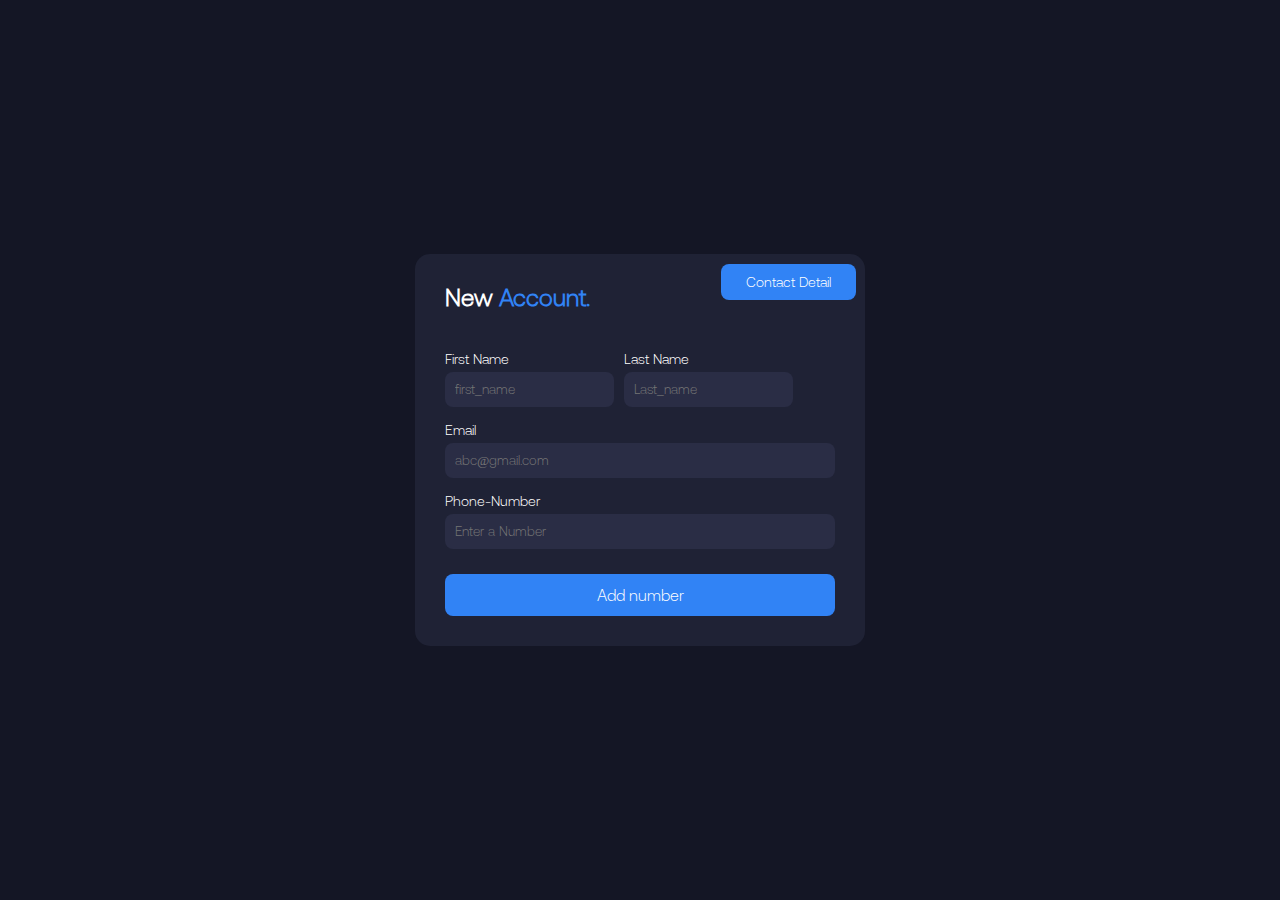
<file: index.html>
<!DOCTYPE html>
<html lang="en">

<head>
  <meta charset="UTF-8">
  <meta name="viewport" content="width=device-width, initial-scale=1.0">
  <title>Create Account</title>
  <link rel="stylesheet" href="style.css">
  <link rel="stylesheet" href="https://cdnjs.cloudflare.com/ajax/libs/font-awesome/6.7.2/css/all.min.css">
  <link rel="shortcut icon" href="contact.png" type="image/x-icon">
</head>

<body>
  <div class="container">
    <div class="heading-row">
      <h2>New <span>Account.</span></h2>
      <button type="button" class="contact-btn">Contact Detail</button>
    </div>

    <form>
      <div class="name-group">
        <div class="input-group">
          <label>First Name</label>
          <input type="text" oninput="this.value = this.value.replace(/[^a-zA-Z\\s]/g, '')" placeholder="first_name"
            class="first" required>
        </div>
        <div class="input-group">
          <label>Last Name</label>
          <input type="text" oninput="this.value = this.value.replace(/[^a-zA-Z\\s]/g, '')" placeholder="Last_name"
            class="last" required>
        </div>
      </div>

      <div class="input-group">
        <label>Email</label>
        <input type="email" placeholder="abc@gmail.com" class="email">
      </div>

      <div class="input-group phone">
        <label>Phone-Number</label>
        <input type="tel" oninput ="this.value=this.value.replace(/[^0-9]/g, '')" pattern="[0-9]{10}" maxlength="10" placeholder="Enter a Number" required>
      </div>

      <button type="submit">Add number</button>
    </form>

  </div>
  <div class="TotalContact">
    <h2>Contact <span>Detail</span></h2>
    <div class="cancel">
      <i class="fa-solid fa-xmark"></i>
    </div>
    <div class="contactDetail">

    </div>
  </div>

  <div class="edit-container">
    <h2>Edit <span>Contact</span></h2>
    
    <form id="editForm">

      
    </form>
  </div>


  <script src="script.js"></script>
</body>

</html>
</file>
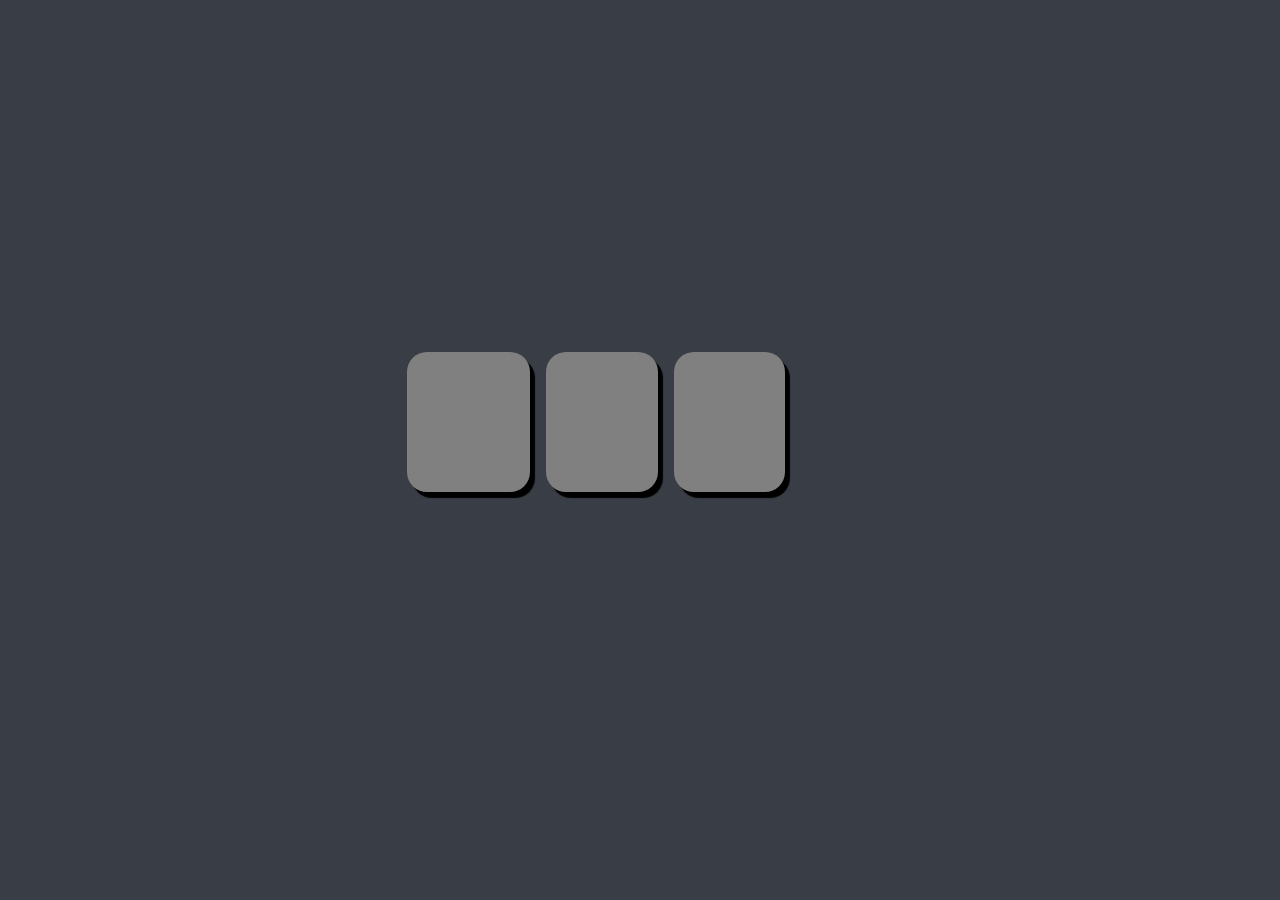
<file: clock/index.html>
<!DOCTYPE html>
<html lang="en">

<head>
    <meta charset="UTF-8">
    <meta name="viewport" content="width=device-width, initial-scale=1.0">
    <title>Document</title>
    <link rel="stylesheet" href="style.css">
</head>

<body>
    <main>

        <div class="timer">
            
            <p class="hour"></p>
            
            <p class="minute"></p>
            
            <p class="second"></p>
            <p class="Am"></p>
        </div>
        <div class="day">
            <h2></h2>
            <h1></h1>
        </div>
    </main>
    <script src="script.js"></script>
</body>

</html>
</file>
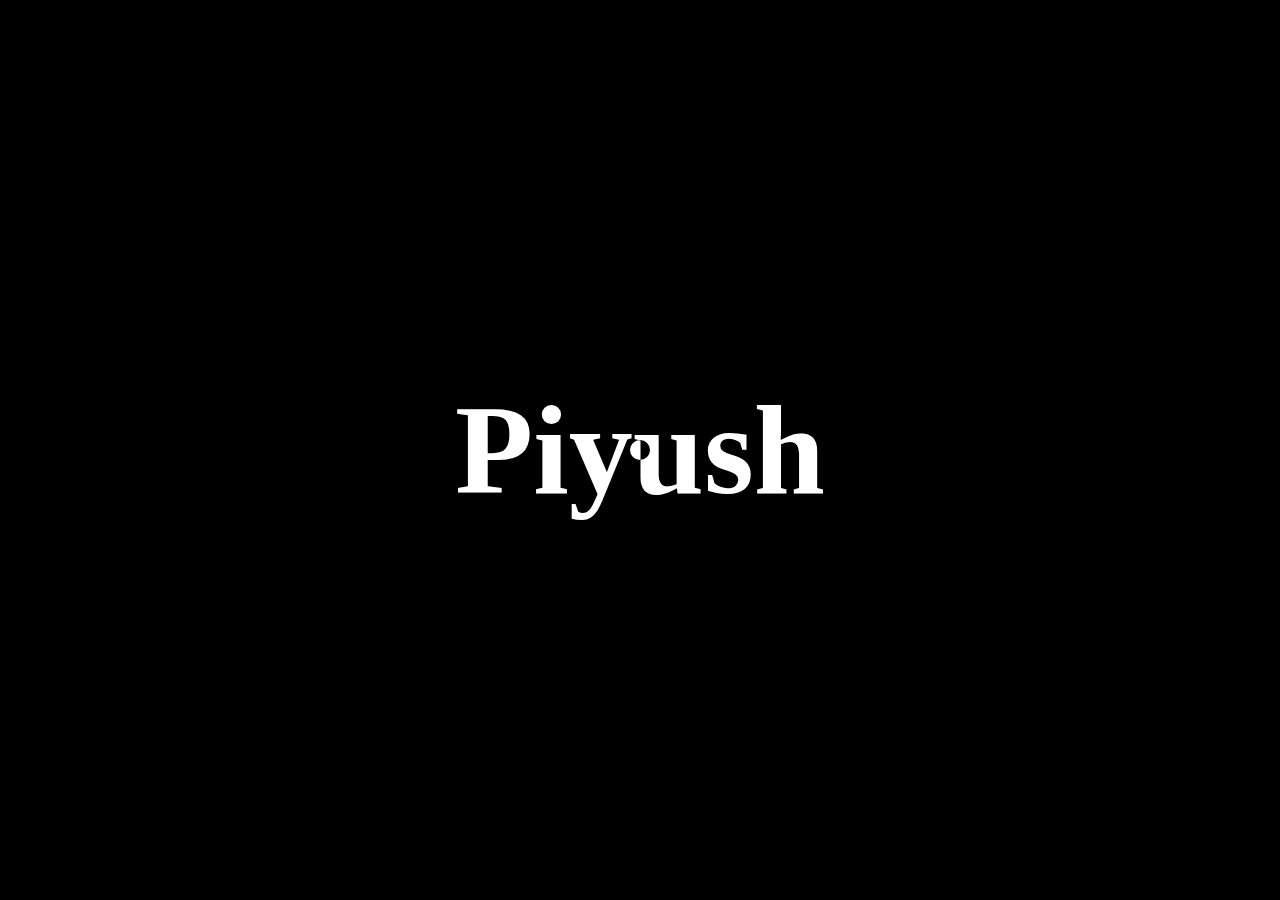
<file: mouse-move/index.html>
<!DOCTYPE html>
<html lang="en">
<head>
    <meta charset="UTF-8">
    <meta name="viewport" content="width=device-width, initial-scale=1.0">
    <title>Document</title>
    <link rel="stylesheet" href="style.css">
</head>
<body>
    <main>
        <div class="cursor"></div>
        <h1>Piyush</h1>
    </main>

    <script src="script.js"></script>
</body>
</html>
</file>
<file: style.css>
@font-face {
  font-family: light;
  src: url(./AeonikTRIAL-Light.otf);
}

*{
   margin: 0;
   padding: 0;
   box-sizing: border-box;
   font-family: light;
}
html,
body {
   height: 100%;
   width: 100%;
}

body {
  background-color: #141625;
  color: white;
  display: flex;
  justify-content: center;
  align-items: center;
  height: 100vh;
}

.container {
  background-color: #1f2235;
  padding: 30px;
  border-radius: 15px;
  width: 450px;
  position: relative;
  /* display: none; */
}
.heading-row {
  display: flex;
  justify-content: space-between;
  align-items: center;
  margin-bottom: 20px;
}

.heading-row .contact-btn {
  padding: 10px 16px;
  background-color: #3183f5;
  color: white;
  border: none;
  border-radius: 8px;
  cursor: pointer;
  font-size: 14px;
  position: absolute;
  top: 0%;
  right: 2%;
  width: 30%;
  transition: background-color 0.3s;
}

.contact-btn:hover {
  background-color: #256ad5;
}
.contact-btn:hover:active {
    scale: 0.97;
}


h2 {
  margin-bottom: 20px;
  font-size: 24px;
}

h2 span {
  color: #3183f5;
}

form {
  display: flex;
  flex-direction: column;
}

.input-group {
  margin-bottom: 15px;
  display: flex;
  flex-direction: column;
}

.input-group label {
  font-size: 14px;
  margin-bottom: 5px;
}

.input-group input {
  padding: 10px;
  border: none;
  border-radius: 8px;
  background-color: #2a2d45;
  color: white;
  outline: none;
}

.name-group {
  display: flex;
  gap: 10px;
}

.phone {
  position: relative;
}

.eye {
  position: absolute;
  right: 10px;
  top: 37px;
  cursor: pointer;
}

.login-link {
  font-size: 13px;
  margin: 10px 0;
  text-align: center;
}

.login-link a {
  color: #3183f5;
  text-decoration: none;
}

button {
  padding: 12px;
  background-color: #3183f5;
  color: white;
  border: none;
  border-radius: 8px;
  cursor: pointer;
  font-size: 16px;
  margin-top: 10px;
}


button:active{
    scale: 0.97;
}

.TotalContact {
  background-color: #1f2235;
  padding: 40px;
  border-radius: 15px;
  width: 450px;
  height: 400px;
  position: relative;
  overflow: auto;
  display: none;
}
.TotalContact::-webkit-scrollbar {
  width: 1px; 
}
.TotalContact .cancel {
  position: absolute;
  top: 5%;
  right: 10px;
  padding: 5px 8px;
  background-color: #3183f5;
  color: white;
  border: none;
  cursor: pointer;
  border-radius: 5px;
  font-weight: bold;
  font-size: 14px;
  height: 25px;
  transition: background-color 0.2s ease;
}

.TotalContact .cancel:hover {
  background-color: #256ad5;
}

.TotalContact .cancel:active {
  scale: 0.98;
}
.TotalContact h2{
  position: absolute;
  top: 5%;
  font-size: 24px;
}
.contactDetail{
  display: flex;
  flex-direction: column;
  gap: 5px;
  margin-top: 30px;
}
.contactDetail .contact {
  height: 60px;
  width: 100%;
  background-color: #4378c3;
  border-radius: 20px;
  padding: 10px 15px;
  display: flex;
  align-items: center;
  justify-content: space-between;
  color: white;
  box-sizing: border-box;
  
}

.contactDetail .contact .info {
  display: flex;
  flex-direction: column;
  gap: 2px;
}

.contactDetail .contact .info h1 {
  font-size: 18px;
  margin: 0;
}

.contactDetail .contact .info h6 {
  font-size: 13px;
  margin: 0;
  color: #dcdcdc;
}

.contactDetail .contact .actions {
  display: flex;
  gap: 10px;
}

.contactDetail .contact .actions button {
  padding: 5px 12px;
  border: none;
  border-radius: 8px;
  cursor: pointer;
  font-weight: bold;
  font-size: 12px;
  color: white;
  height: 30px;
}

.contactDetail .contact .actions .edit {
  background-color: #28a745;
}

.contactDetail .contact .actions .delete {
  background-color: #dc3545;
} 



.edit-container {
  background-color: #1f2235;
  padding: 30px;
  border-radius: 15px;
  width: 450px;
  display: none;
}

h2 {
  margin-bottom: 20px;
  font-size: 24px;
  text-align: center;
}

h2 span {
  color: #3183f5;
}

.input-group {
  margin-bottom: 15px;
  display: flex;
  flex-direction: column;
}

.input-group label {
  font-size: 14px;
  margin-bottom: 5px;
}

.input-group input {
  padding: 10px;
  border: none;
  border-radius: 8px;
  background-color: #2a2d45;
  color: white;
  outline: none;
}

button {
  padding: 12px;
  background-color: #3183f5;
  color: white;
  border: none;
  border-radius: 8px;
  cursor: pointer;
  font-size: 16px;
  width: 100%;
  margin-top: 10px;
  transition: background-color 0.3s ease;
}

button:hover {
  background-color: #256ad5;
}

button:active {
  transform: scale(0.97);
} 
.button-group {
    display: flex;
    gap: 10px;
  }

  .button-group button {
    flex: 1;
  }

  .cancel-btn {
    background-color: #555b77;
  }

  .cancel-btn:hover {
    background-color: #3e435c;
  }

.input-group .wrong {
  position: absolute;
  top: 10px;
  right: 10px;
  padding: 5px 8px;
  background-color: #3183f5;
  color: white;
  border: none;
  border-radius: 8px;
  cursor: pointer;
  font-weight: bold;
  font-size: 14px;
  height: 25px;
  transition: background-color 0.2s ease;
}

.TotalContact .wrong:hover {
  background-color: #256ad5;
}
</file>
<file: clock/style.css>
* {
    margin: 0;
    padding: 0;
    box-sizing: border-box;
    font-family: gilroy;
}

body {
    display: flex;
    justify-content: center;
    align-items: center;
    height: 100vh;
    width: 100%;
    background-color: #393E46;
    color: #fff;
    


}

main {
    padding: 2rem;
    height: 260px;
    width: 530px;
}

.timer {
    display: flex;
    align-items: center;
    gap: 1rem;
}

.timer .minute {
    height: 140px;
    width: 140px;
    font-size: 6rem;
    padding: 16px 20px;
    border-radius: 20px;
    box-shadow: 5px 6px 1px black;
    color: white;
    background-color: gray;

}

.timer .second {
    height: 140px;
    width: 140px;
    font-size: 6rem;
    padding: 16px 19px;
    border-radius: 20px;
    box-shadow: 5px 6px 1px black;
    color: white;
    background-color: gray;

}

.timer .hour {
    height: 140px;
    width: 140px;
    font-size: 6rem;
    padding: 16px 40px;
    border: 50%;
    border-radius: 20px;
    box-shadow: 5px 6px 1px black;
    color: white;
    background-color: gray;
}

.timer .Am {
    height: 30px;
    width: 100px;
    font-size: 30px;
    margin-bottom: 5.5rem;
}

.day {
    display: flex;
    gap: 0.2rem;

}

.day h2 {
    margin-top: 2rem;
    color: white;
}

.day h1 {
    margin-top: 2.5rem;
    color: white;
    font-size: 1rem;
}
</file>
<file: mouse-move/style.css>
*{
   margin: 0;
   padding: 0;
   box-sizing: border-box;
   font-family: gilroy;
   color: white
}
html,
body {
   height: 100%;
   width: 100%;

}
main{
    width: 100%;
    height: 100%;
     display: flex;
    justify-content: center;
    align-items: center;
    background-color: black;
    

}
.cursor{
    height: 20px;
    width: 20px;
    background-color: white;
    border-radius: 50%;
    display: flex;
    justify-content: center;
    align-items: center;
    position:absolute;
    transition: all linear 0.1s;
    mix-blend-mode: difference;
   
}
h1{
    font-size: 10vw;
    font-weight: 900;
}
</file>
